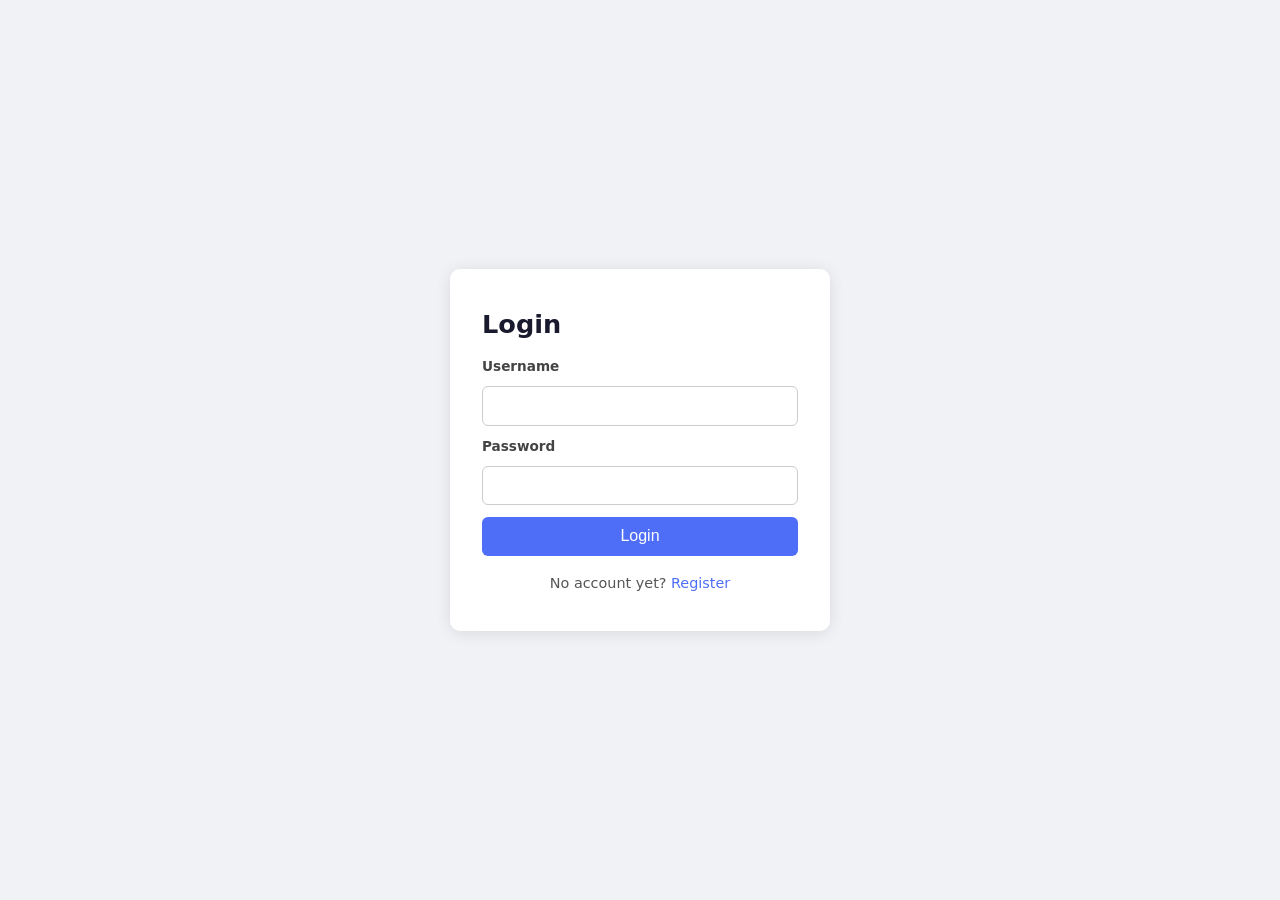
<file: public/login.html>
<!DOCTYPE html>
<html lang="en">
<head>
  <meta charset="UTF-8" />
  <meta name="viewport" content="width=device-width, initial-scale=1.0" />
  <title>Login</title>
  <link rel="stylesheet" href="style.css" />
</head>
<body>
  <div class="card">
    <h1>Login</h1>
    <form id="form">
      <label>Username</label>
      <input type="text" id="username" autocomplete="username" required />
      <label>Password</label>
      <input type="password" id="password" autocomplete="current-password" required />
      <p id="error" class="error hidden"></p>
      <button type="submit" class="btn">Login</button>
    </form>
    <p class="alt-link">No account yet? <a href="register.html">Register</a></p>
  </div>
  <script>
    document.getElementById('form').addEventListener('submit', async e => {
      e.preventDefault();
      const err = document.getElementById('error');
      err.classList.add('hidden');

      const res = await fetch('/api/login', {
        method: 'POST',
        headers: { 'Content-Type': 'application/json' },
        body: JSON.stringify({
          username: document.getElementById('username').value,
          password: document.getElementById('password').value
        })
      });
      const data = await res.json();
      if (data.ok) {
        window.location.href = `/home/${data.username}`;
      } else {
        err.textContent = data.error;
        err.classList.remove('hidden');
      }
    });
  </script>
</body>
</html>
</file>
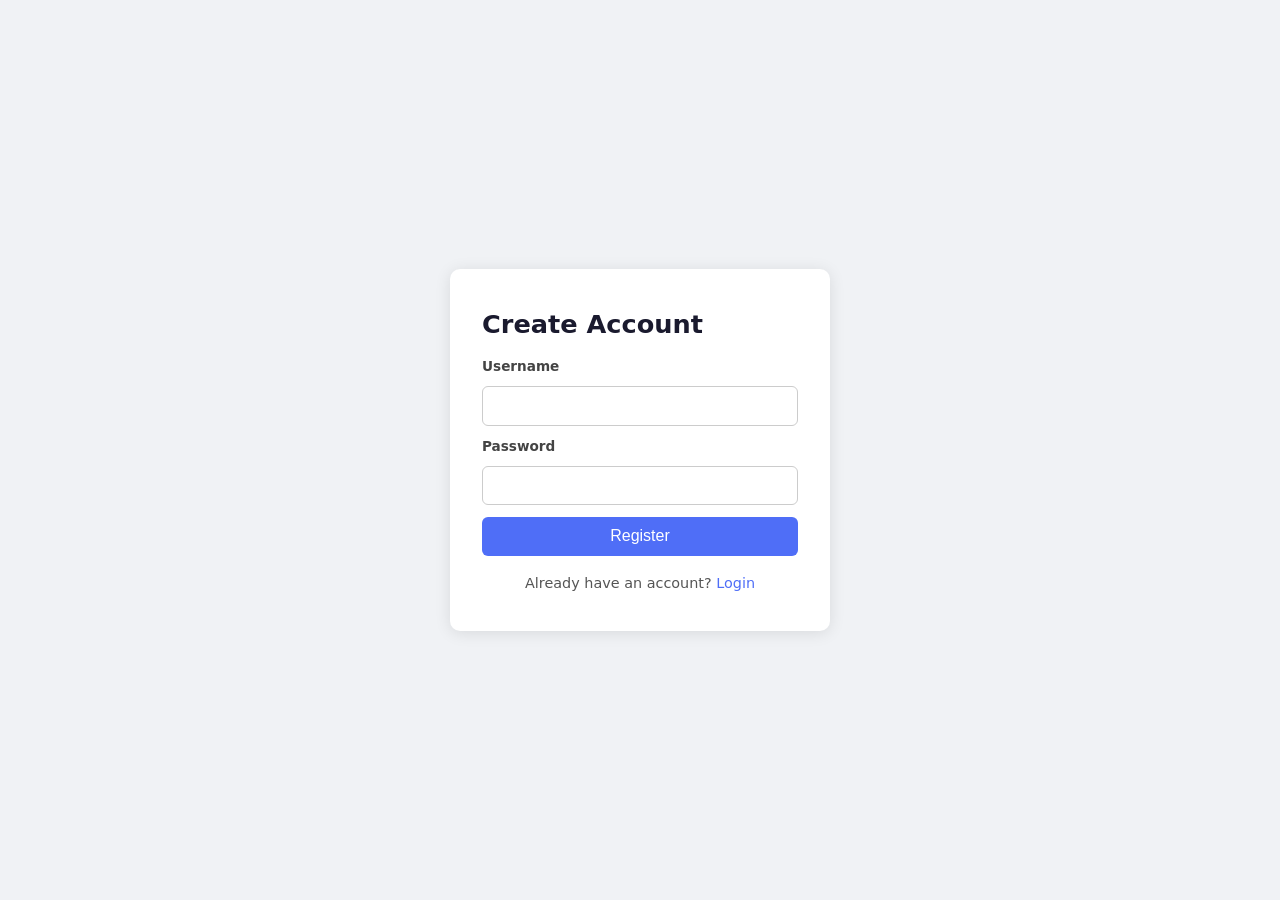
<file: public/register.html>
<!DOCTYPE html>
<html lang="en">
<head>
  <meta charset="UTF-8" />
  <meta name="viewport" content="width=device-width, initial-scale=1.0" />
  <title>Register</title>
  <link rel="stylesheet" href="style.css" />
</head>
<body>
  <div class="card">
    <h1>Create Account</h1>
    <form id="form">
      <label>Username</label>
      <input type="text" id="username" autocomplete="username" required />
      <label>Password</label>
      <input type="password" id="password" autocomplete="new-password" required />
      <p id="error" class="error hidden"></p>
      <button type="submit" class="btn">Register</button>
    </form>
    <p class="alt-link">Already have an account? <a href="login.html">Login</a></p>
  </div>
  <script>
    document.getElementById('form').addEventListener('submit', async e => {
      e.preventDefault();
      const err = document.getElementById('error');
      err.classList.add('hidden');

      const res = await fetch('/api/register', {
        method: 'POST',
        headers: { 'Content-Type': 'application/json' },
        body: JSON.stringify({
          username: document.getElementById('username').value,
          password: document.getElementById('password').value
        })
      });
      const data = await res.json();
      if (data.ok) {
        window.location.href = `/home/${data.username}`;
      } else {
        err.textContent = data.error;
        err.classList.remove('hidden');
      }
    });
  </script>
</body>
</html>
</file>
<file: public/style.css>
*, *::before, *::after { box-sizing: border-box; margin: 0; padding: 0; }

body {
  font-family: system-ui, sans-serif;
  background: #f0f2f5;
  display: flex;
  justify-content: center;
  align-items: center;
  min-height: 100vh;
}

.card {
  background: #fff;
  border-radius: 10px;
  box-shadow: 0 2px 16px rgba(0,0,0,.1);
  padding: 2.5rem 2rem;
  width: 100%;
  max-width: 380px;
  display: flex;
  flex-direction: column;
  gap: 1.2rem;
}

h1 { font-size: 1.6rem; color: #1a1a2e; }

form { display: flex; flex-direction: column; gap: .75rem; }

label { font-size: .85rem; font-weight: 600; color: #444; }

input {
  padding: .6rem .8rem;
  border: 1px solid #ccc;
  border-radius: 6px;
  font-size: 1rem;
  width: 100%;
  transition: border-color .2s;
}
input:focus { outline: none; border-color: #4f6ef7; }

textarea {
  padding: .8rem;
  border: 1px solid #ccc;
  border-radius: 6px;
  font: inherit;
  width: 100%;
  resize: vertical;
  transition: border-color .2s;
}
textarea:focus { outline: none; border-color: #4f6ef7; }

.btn {
  display: inline-block;
  padding: .65rem 1.4rem;
  background: #4f6ef7;
  color: #fff;
  border: none;
  border-radius: 6px;
  font-size: 1rem;
  cursor: pointer;
  text-align: center;
  text-decoration: none;
  transition: background .2s;
}
.btn:hover { background: #3a58e0; }

.btn-outline {
  background: transparent;
  color: #4f6ef7;
  border: 2px solid #4f6ef7;
}
.btn-outline:hover { background: #eef1fe; }

.btn-group { display: flex; gap: .75rem; }

.error { color: #d94f4f; font-size: .9rem; }
.hidden { display: none; }

.alt-link { font-size: .9rem; color: #555; text-align: center; }
.alt-link a { color: #4f6ef7; text-decoration: none; }

.home-card { max-width: 520px; }

.home-header { display: flex; justify-content: space-between; align-items: center; }
.home-header h1 { margin: 0; }

h2 { font-size: 1.1rem; color: #444; }

.active-users-list { list-style: none; display: flex; flex-direction: column; gap: .4rem; }
.active-users-list li {
  display: flex;
  justify-content: space-between;
  align-items: center;
  padding: .4rem .8rem;
  border-radius: 6px;
  background: #f0fdf4;
  color: #166534;
  font-size: .95rem;
}
.active-users-list li::before { content: "● "; font-size: .6rem; vertical-align: middle; }

.invite-form {
  display: flex;
  align-items: center;
  gap: .5rem;
  padding: .4rem .8rem;
  background: #f8f9ff;
  border-radius: 6px;
  font-size: .9rem;
}
.invite-select {
  flex: 1;
  padding: .35rem .5rem;
  border: 1px solid #ccc;
  border-radius: 6px;
  font-size: .9rem;
}
.invite-sent { color: #166534; font-size: .9rem; }

.btn-sm {
  padding: .3rem .75rem;
  font-size: .85rem;
}

.tabs { display: flex; gap: .5rem; }
.tab-btn {
  flex: 1;
  padding: .5rem;
  background: #f0f2f5;
  border: none;
  border-radius: 6px;
  cursor: pointer;
  font-size: .95rem;
  color: #444;
  transition: background .15s;
}
.tab-btn:hover { background: #e2e6fb; }
.tab-btn.active { background: #4f6ef7; color: #fff; }

.tab-panel { display: flex; flex-direction: column; gap: .75rem; }
.tab-panel.hidden { display: none; }

.badge {
  display: inline-block;
  background: #ef4444;
  color: #fff;
  border-radius: 9999px;
  font-size: .7rem;
  padding: .1rem .4rem;
  vertical-align: middle;
}
.badge.hidden { display: none; }

.invitation-list { list-style: none; display: flex; flex-direction: column; gap: .5rem; }
.invitation-item {
  display: flex;
  justify-content: space-between;
  align-items: center;
  padding: .5rem .8rem;
  border-radius: 6px;
  background: #f0f2f5;
  font-size: .9rem;
  gap: .75rem;
}
.collab-msg { color: #166534; font-size: .9rem; }

.project-list { list-style: none; display: flex; flex-direction: column; gap: .4rem; }
.project-list li a {
  display: block;
  padding: .5rem .8rem;
  border-radius: 6px;
  background: #f0f2f5;
  color: #4f6ef7;
  text-decoration: none;
  font-size: .95rem;
  transition: background .15s;
}
.project-list li a:hover { background: #e2e6fb; }
.project-list .empty { font-size: .9rem; color: #999; }

.project-item {
  display: flex;
  flex-direction: column;
  gap: .35rem;
}

.collaborator-list {
  color: #666;
  display: flex;
  flex-direction: column;
  font-size: .85rem;
  gap: .3rem;
  padding: 0 .25rem .25rem;
}

.collaborator-row {
  align-items: center;
  display: flex;
  justify-content: space-between;
  gap: .5rem;
}

.project-invite-form {
  align-items: center;
  display: grid;
  grid-template-columns: minmax(0, 1fr) auto;
  gap: .4rem;
}

.project-invite-status {
  grid-column: 1 / -1;
  font-size: .85rem;
}

.user-search {
  position: relative;
}

.user-search-results {
  background: #fff;
  border: 1px solid #dbe2ea;
  border-radius: 8px;
  box-shadow: 0 14px 30px rgba(15, 23, 42, .14);
  left: 0;
  list-style: none;
  max-height: 190px;
  overflow-y: auto;
  position: absolute;
  right: 0;
  top: calc(100% + .25rem);
  z-index: 20;
}

.user-search-results button {
  background: transparent;
  border: none;
  color: #172033;
  cursor: pointer;
  display: block;
  font: inherit;
  padding: .6rem .7rem;
  text-align: left;
  width: 100%;
}

.user-search-results button:hover {
  background: #eef1fe;
  color: #314bd8;
}

.user-search-empty {
  color: #64748b;
  font-size: .85rem;
  padding: .6rem .7rem;
}

.workspace {
  display: grid;
  grid-template-columns: 280px minmax(0, 1fr);
  gap: 1rem;
  width: min(1180px, calc(100vw - 2rem));
  height: min(760px, calc(100vh - 2rem));
}

.sidebar,
.editor-panel {
  background: #fff;
  border-radius: 10px;
  box-shadow: 0 2px 16px rgba(0,0,0,.1);
  padding: 1.25rem;
}

.sidebar {
  display: flex;
  flex-direction: column;
  gap: 1rem;
  min-width: 0;
}

.sidebar-header,
.editor-toolbar {
  display: flex;
  justify-content: space-between;
  align-items: center;
  gap: .75rem;
}

.sidebar-header h1 {
  font-size: 1.25rem;
  overflow-wrap: anywhere;
}

.file-list {
  display: flex;
  flex-direction: column;
  gap: .35rem;
  list-style: none;
  overflow-y: auto;
}

.nested-file-list {
  border-left: 1px solid #d9deea;
  margin-left: .7rem;
  margin-top: .35rem;
  padding-left: .7rem;
  overflow: visible;
}

.tree-folder {
  display: flex;
  flex-direction: column;
  gap: .25rem;
}

.folder-select {
  background: #fff;
  border: none;
  border-radius: 6px;
  color: #444;
  cursor: pointer;
  font-size: .9rem;
  font-weight: 700;
  overflow-wrap: anywhere;
  padding: .35rem .2rem;
  text-align: left;
}

.folder-select:hover { background: #f0f2f5; }

.folder-select::before {
  content: "+ ";
  color: #6b7280;
}

.folder-open::before {
  content: "- ";
}

.active-folder {
  background: #eef1fe;
  color: #314bd8;
}

.current-folder {
  color: #555;
  font-size: .85rem;
  overflow-wrap: anywhere;
}

.file-item {
  display: block;
  gap: .35rem;
}

.file-open,
.file-download,
.file-delete {
  border: none;
  border-radius: 6px;
  cursor: pointer;
  font: inherit;
  padding: .55rem .7rem;
}

.file-open {
  background: #f0f2f5;
  color: #1a1a2e;
  text-align: left;
  overflow-wrap: anywhere;
}

.file-delete {
  background: #fff1f1;
  color: #b42318;
}

.file-download {
  background: #eef7ff;
  color: #2563eb;
}

.file-open:hover { background: #e2e6fb; }
.file-download:hover { background: #dbeafe; }
.file-delete:hover { background: #ffe1e1; }

.selected-actions {
  background: #f8fafc;
  border: 1px solid #d9deea;
  border-radius: 8px;
  display: flex;
  flex-direction: column;
  gap: .5rem;
  padding: .6rem;
}

.selected-actions.hidden {
  display: none;
}

.selected-actions p {
  color: #555;
  font-size: .85rem;
  overflow-wrap: anywhere;
}

.selected-actions div {
  display: flex;
  gap: .35rem;
}

.selected-tree-item {
  outline: 2px solid #4f66f3;
  outline-offset: 1px;
}

.editor-panel {
  display: flex;
  flex-direction: column;
  gap: .75rem;
  min-width: 0;
}

.code-editor {
  flex: 1;
  min-height: 0;
}

.collab-status {
  font-size: .8rem;
  color: #166534;
  background: #f0fdf4;
  border-radius: 9999px;
  padding: .2rem .6rem;
  margin: 0 auto;
}

.status {
  min-height: 1.2rem;
  color: #555;
  font-size: .9rem;
}

@media (max-width: 800px) {
  body { align-items: stretch; }

  .workspace {
    grid-template-columns: 1fr;
    height: auto;
    min-height: 100vh;
    width: 100%;
    padding: 1rem;
  }
}

body.dashboard-body,
body.workspace-body {
  align-items: stretch;
  background: #edf0f4;
  color: #172033;
  display: block;
}

.dashboard-shell {
  display: grid;
  grid-template-columns: 240px minmax(0, 1fr) 300px;
  min-height: 100vh;
}

.app-rail {
  background: #111827;
  color: #f8fafc;
  display: flex;
  flex-direction: column;
  gap: 1.25rem;
  padding: 1.25rem;
}

.brand-block {
  align-items: center;
  display: flex;
  gap: .75rem;
  min-height: 48px;
}

.brand-block div {
  display: flex;
  flex-direction: column;
  gap: .15rem;
}

.brand-block span:not(.brand-mark) {
  color: #9ca3af;
  font-size: .85rem;
}

.brand-mark {
  align-items: center;
  background: #4f6ef7;
  border-radius: 8px;
  display: inline-flex;
  font-weight: 800;
  height: 38px;
  justify-content: center;
  width: 38px;
}

.app-rail .tabs {
  display: flex;
  flex-direction: column;
  gap: .45rem;
}

.app-rail .tab-btn {
  background: transparent;
  color: #cbd5e1;
  flex: initial;
  padding: .7rem .8rem;
  text-align: left;
}

.app-rail .tab-btn:hover,
.app-rail .tab-btn.active {
  background: #1f2937;
  color: #fff;
}

.rail-logout { margin-top: auto; }

.dashboard-main {
  display: flex;
  flex-direction: column;
  gap: 1.25rem;
  min-width: 0;
  padding: 1.5rem;
}

.dashboard-side {
  background: #f8fafc;
  border-left: 1px solid #dbe2ea;
  padding: 1.5rem 1rem;
}

.dashboard-hero,
.dashboard-section,
.side-panel {
  background: #fff;
  border: 1px solid #dfe5ee;
  border-radius: 8px;
  box-shadow: 0 10px 30px rgba(15, 23, 42, .06);
}

.dashboard-hero {
  align-items: center;
  display: grid;
  grid-template-columns: minmax(0, 1fr) minmax(260px, 360px);
  gap: 1rem;
  padding: 1.25rem;
}

.dashboard-hero h1,
.workspace-topbar h1 {
  color: #111827;
  font-size: 1.55rem;
  line-height: 1.1;
}

.muted {
  color: #64748b;
  margin-top: .35rem;
}

.eyebrow {
  color: #64748b;
  font-size: .72rem;
  font-weight: 800;
  letter-spacing: 0;
  margin-bottom: .25rem;
  text-transform: uppercase;
}

.quick-create {
  display: grid;
  grid-template-columns: minmax(0, 1fr) auto;
}

.quick-create .error {
  grid-column: 1 / -1;
}

.dashboard-section,
.side-panel {
  padding: 1.1rem;
}

.section-header {
  align-items: center;
  display: flex;
  justify-content: space-between;
  margin-bottom: 1rem;
}

.section-header.compact { margin-bottom: .75rem; }

.project-grid {
  display: grid;
  gap: .9rem;
  grid-template-columns: repeat(auto-fit, minmax(240px, 1fr));
}

.project-grid .empty {
  background: #f8fafc;
  border: 1px dashed #b9c4d2;
  border-radius: 8px;
  color: #64748b;
  padding: 1rem;
}

.project-grid .project-item,
.project-grid > li:not(.empty) {
  background: #f8fafc;
  border: 1px solid #dde5f0;
  border-radius: 8px;
  display: flex;
  flex-direction: column;
  gap: .75rem;
  padding: .85rem;
}

.project-grid li a {
  background: transparent;
  color: #172033;
  font-size: 1rem;
  font-weight: 750;
  padding: 0;
}

.project-grid li a:hover { background: transparent; color: #314bd8; }

.collaborator-list {
  background: #fff;
  border: 1px solid #e2e8f0;
  border-radius: 8px;
  padding: .65rem;
}

.project-invite-form {
  background: #fff;
  border: 1px solid #e2e8f0;
  border-radius: 8px;
  padding: .65rem;
}

.active-users-list li {
  background: #ecfdf5;
  border: 1px solid #bbf7d0;
}

.invitation-item {
  background: #f8fafc;
  border: 1px solid #dde5f0;
}

.workspace-body {
  background: #0f172a;
  min-height: 100vh;
}

.workspace-shell {
  display: flex;
  flex-direction: column;
  gap: .75rem;
  height: 100vh;
  padding: .85rem;
}

.workspace-topbar {
  align-items: center;
  background: #f8fafc;
  border: 1px solid #263247;
  border-radius: 8px;
  display: flex;
  justify-content: space-between;
  padding: .8rem 1rem;
}

.topbar-actions {
  align-items: center;
  display: flex;
  gap: .75rem;
}

.editor-actions {
  align-items: center;
  display: flex;
  gap: .5rem;
}

.workspace {
  background: transparent;
  display: grid;
  flex: 1;
  gap: .75rem;
  grid-template-columns: 300px minmax(0, 1fr);
  height: auto;
  min-height: 0;
  width: 100%;
}

.workspace .sidebar,
.workspace .editor-panel {
  border-radius: 8px;
  box-shadow: none;
}

.explorer-sidebar {
  background: #111827;
  border: 1px solid #263247;
  color: #dbe4f0;
  overflow: hidden;
}

.panel-heading {
  align-items: flex-start;
  display: flex;
  justify-content: space-between;
  gap: .75rem;
}

.panel-heading h2 {
  color: #f8fafc;
  font-size: 1rem;
}

.panel-subtitle {
  color: #94a3b8;
  font-size: .75rem;
}

.folder-context {
  background: #0b1220;
  border: 1px solid #263247;
  border-radius: 8px;
  padding: .6rem;
}

.workspace .folder-select {
  background: transparent;
  color: #cbd5e1;
  width: 100%;
}

.workspace .folder-select:hover,
.workspace .active-folder {
  background: #1f2937;
  color: #fff;
}

.workspace .current-folder {
  color: #94a3b8;
  margin-top: .35rem;
}

.workspace .file-open {
  background: transparent;
  color: #dbe4f0;
  padding: .45rem .5rem;
}

.workspace .file-open:hover {
  background: #1f2937;
}

.workspace .file-delete {
  background: transparent;
  color: #fca5a5;
  padding: .45rem .5rem;
}

.workspace .file-download {
  background: transparent;
  color: #93c5fd;
  padding: .45rem .5rem;
}

.workspace .selected-actions {
  background: #0b1220;
  border-color: #263247;
}

.workspace .selected-actions p {
  color: #94a3b8;
}

.create-stack {
  border-top: 1px solid #263247;
  display: flex;
  flex-direction: column;
  gap: .65rem;
  margin-top: auto;
  padding-top: .75rem;
}

.editor-panel {
  background: #111827;
  border: 1px solid #263247;
  padding: 0;
  overflow: hidden;
}

.editor-toolbar {
  background: #f8fafc;
  border-bottom: 1px solid #263247;
  min-height: 62px;
  padding: .75rem 1rem;
}

.editor-lock-banner {
  background: #fff7ed;
  border-bottom: 1px solid #fed7aa;
  color: #9a3412;
  font-size: .9rem;
  font-weight: 650;
  padding: .65rem 1rem;
}

.code-editor {
  min-height: 0;
}

.status {
  background: #0b1220;
  border-top: 1px solid #263247;
  color: #cbd5e1;
  margin: 0;
  padding: .45rem .8rem;
}

.btn-run {
  background: #16a34a;
  color: #fff;
}
.btn-run:hover { background: #15803d; }
.btn-run:disabled { background: #374151; color: #6b7280; cursor: not-allowed; }

.console-panel {
  background: #111827;
  border: 1px solid #263247;
  border-radius: 8px;
  display: flex;
  flex-direction: column;
  flex-shrink: 0;
  height: 200px;
  overflow: hidden;
}

.console-toolbar {
  align-items: center;
  background: #f8fafc;
  border-bottom: 1px solid #263247;
  display: flex;
  flex-shrink: 0;
  justify-content: space-between;
  padding: .45rem 1rem;
}

.console-label {
  color: #64748b;
  font-size: .75rem;
  font-weight: 700;
  letter-spacing: .05em;
  text-transform: uppercase;
}

.console-output {
  color: #e2e8f0;
  flex: 1;
  font-family: 'Cascadia Code', 'Fira Code', 'Consolas', monospace;
  font-size: .82rem;
  line-height: 1.55;
  min-height: 0;
  overflow-y: auto;
  padding: .65rem 1rem;
  white-space: pre-wrap;
  word-break: break-all;
}

.console-line-stderr { color: #fca5a5; }
.console-line-success { color: #86efac; }
.console-line-error { color: #fca5a5; }
.console-line-muted { color: #64748b; }
.console-line-info { color: #93c5fd; }

@media (max-width: 1050px) {
  .dashboard-shell {
    grid-template-columns: 220px minmax(0, 1fr);
  }

  .dashboard-side {
    display: none;
  }
}

@media (max-width: 760px) {
  .dashboard-shell {
    grid-template-columns: 1fr;
  }

  .app-rail {
    min-height: auto;
  }

  .dashboard-hero {
    grid-template-columns: 1fr;
  }

  .workspace-shell {
    height: auto;
    min-height: 100vh;
  }

  .workspace {
    grid-template-columns: 1fr;
  }
}
</file>
